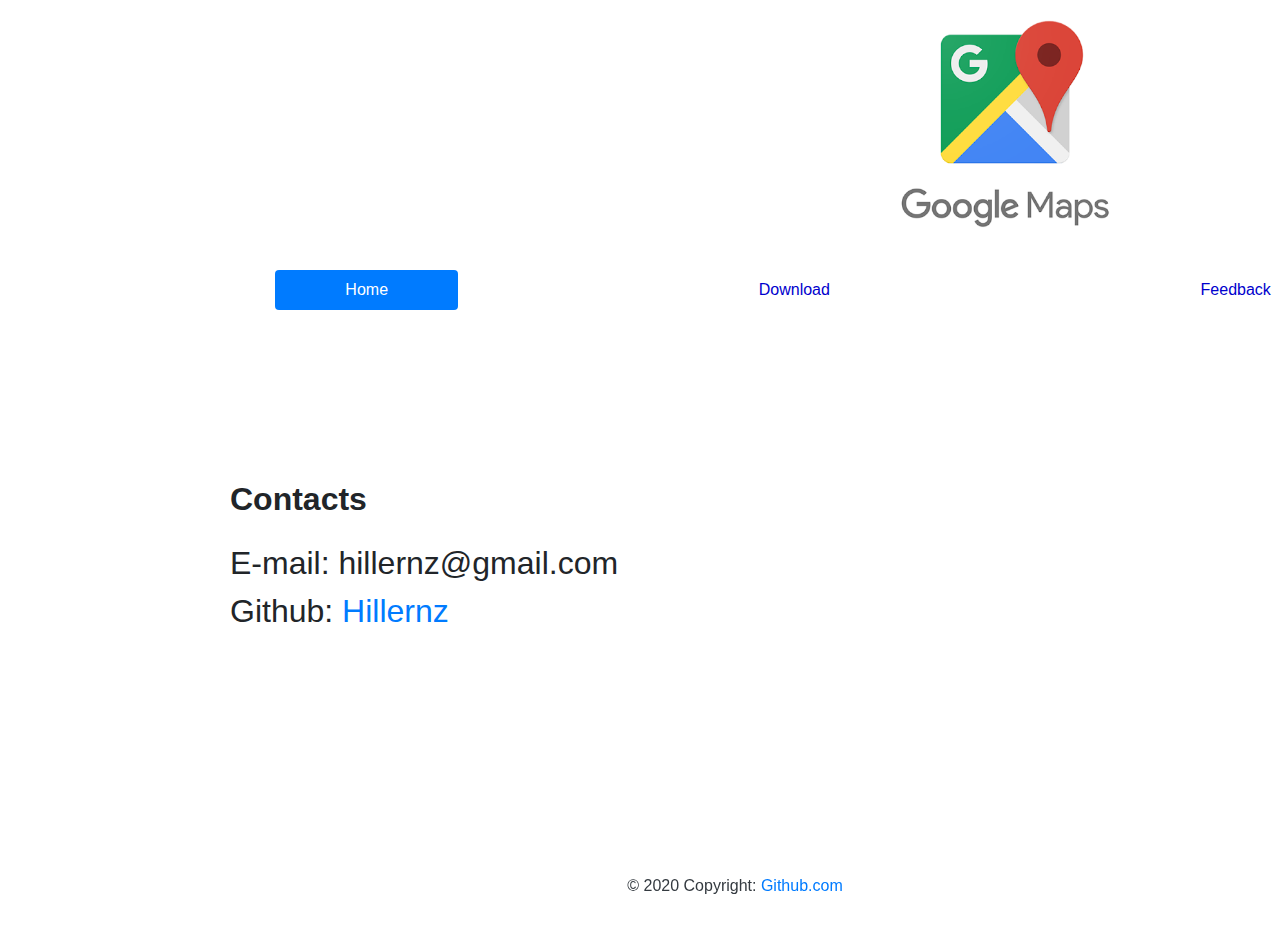
<file: lab1/pages/contacts.html>
<!DOCTYPE html>
<html lang="en">

<head>
    <title>Lab1</title>
    <meta charset="utf-8">
    <link rel="stylesheet" href="https://maxcdn.bootstrapcdn.com/bootstrap/4.0.0/css/bootstrap.min.css"
        integrity="sha384-Gn5384xqQ1aoWXA+058RXPxPg6fy4IWvTNh0E263XmFcJlSAwiGgFAW/dAiS6JXm" crossorigin="anonymous">
    <link rel="stylesheet" type="text/css" href="../css/style.css">
</head>

<body>
    <div class="container-fluid">
        <div class="row">
            
            <div class="col-md-11">
                <div class="container-fluid">
                    <div class="page-header">
                        <h1><img
                                src="../images/logo.png"
                                alt="" width="330"></h1>
                    </div>
                    <div class="col-md-1">
                <ul class="nav nav-pills flex-column">
                    <li class="nav-item">
                        <a class="nav-link active" href="../index.html">Home</a>
                    </li>
                    <li class="nav-item">
                        <a class="nav-link" href="download.html">Download</a>
                    </li>
                    <li class="nav-item">
                        <a class="nav-link" href="feedback.html">Feedback</a>
                    </li>
                    <li class="nav-item">
                        <a class="nav-link" href="contacts.html">Contacts</a>
                    </li>
                </ul>
            </div>
                  <div class = "contextr">
                    <div class="content">
                        <div class="contacts-info">
                            <p>Contacts</p>
                            E-mail: hillernz@gmail.com <br>
                            Github: <a href="https://github.com/Hillernz"> Hillernz </a>
                        </div>
                    </div>
                    <div class="extra">
                        <div class="first">
                            <img src="../images/first.png" alt="" width="130">
                            <p>“Explore world landmarks, discover natural wonders, and step inside places with Street View on Google Maps”</p>
                            <button type="submit"  class="btn btn-primary btn-lg">
                          <a href="https://www.google.com/streetview/"><font color="white"">Learn more</font>
                          </a>
                        </button>
                        </div>
                    </div>
                  </div>
                </div>
            </div>
        </div>
    </div>

    <footer class="page-footer font-small purple pt-1 fixed-bottom">
        <div class="footer-content text-dark text-center">
            © 2020 Copyright: <a href="https://github.com/Hillernz"> Github.com </a>
        </div>
    </footer>

</body>

</html>
</file>
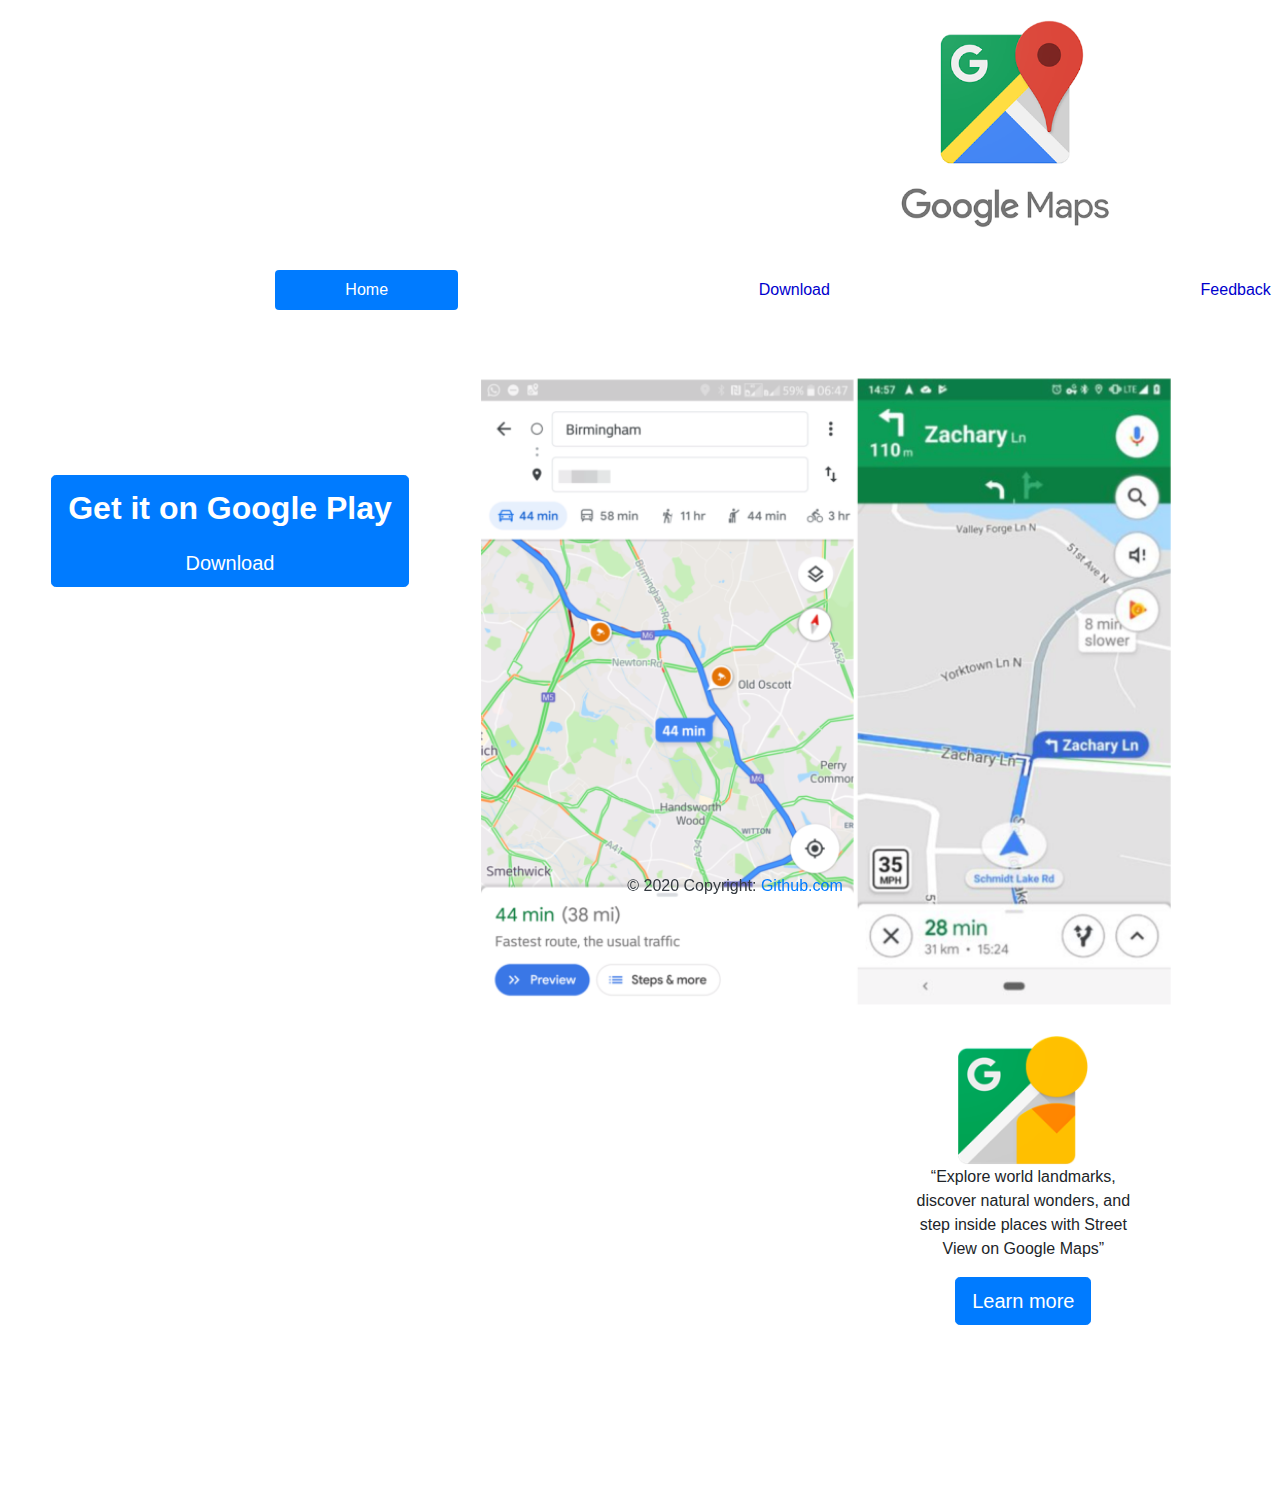
<file: lab1/pages/download.html>
<!DOCTYPE html>
<html lang="en">

<head>
    <title>Lab1</title>
    <meta charset="utf-8">
    <link rel="stylesheet" href="https://maxcdn.bootstrapcdn.com/bootstrap/4.0.0/css/bootstrap.min.css"
        integrity="sha384-Gn5384xqQ1aoWXA+058RXPxPg6fy4IWvTNh0E263XmFcJlSAwiGgFAW/dAiS6JXm" crossorigin="anonymous">
    <link rel="stylesheet" type="text/css" href="../css/style.css">
</head>

<body>
    <div class="container-fluid">
        <div class="row">
            
            <div class="col-md-11">
                <div class="container-fluid">
                    <div class="page-header">
                        <h1><img
                                src="../images/logo.png"
                                alt="" width="330"></h1>
                    </div>
                    <div class="col-md-1">
                <ul class="nav nav-pills flex-column">
                    <li class="nav-item">
                        <a class="nav-link active" href="../index.html">Home</a>
                    </li>
                    <li class="nav-item">
                        <a class="nav-link" href="download.html">Download</a>
                    </li>
                    <li class="nav-item">
                        <a class="nav-link" href="feedback.html">Feedback</a>
                    </li>
                    <li class="nav-item">
                        <a class="nav-link" href="contacts.html">Contacts</a>
                    </li>
                </ul>
            </div>
                    <div class="content">
                        
                        <div class="example2">
                            <img src="../images/example2.png" alt="" width="700">
                        </div>
                        
                        <button type="submit"  class="btn btn-primary btn-lg">
                          
                          <a href="https://play.google.com/store/apps/details?id=com.google.android.apps.maps&amp;hl=en">
                          <p><font color="white"">Get it on Google Play</font></p>
                          <font color="white"">Download</font>
                          </a>
                        </button>
                    </div>
                    <div class="extra">
                        <div class="first">
                            <img src="../images/first.png" alt="" width="130">
                            <p>“Explore world landmarks, discover natural wonders, and step inside places with Street View on Google Maps”</p>
                            <button type="submit"  class="btn btn-primary btn-lg">
                          <a href="https://www.google.com/streetview/"><font color="white"">Learn more</font>
                          </a>
                        </button>
                        </div>
                
                    </div>
                </div>
            </div>
        </div>
    </div>

    <footer class="page-footer font-small purple pt-1 fixed-bottom">
        <div class="footer-content text-dark text-center">
            © 2020 Copyright: <a href="https://github.com/Hillernz"> Github.com </a>
        </div>
    </footer>

</body>

</html>
</file>
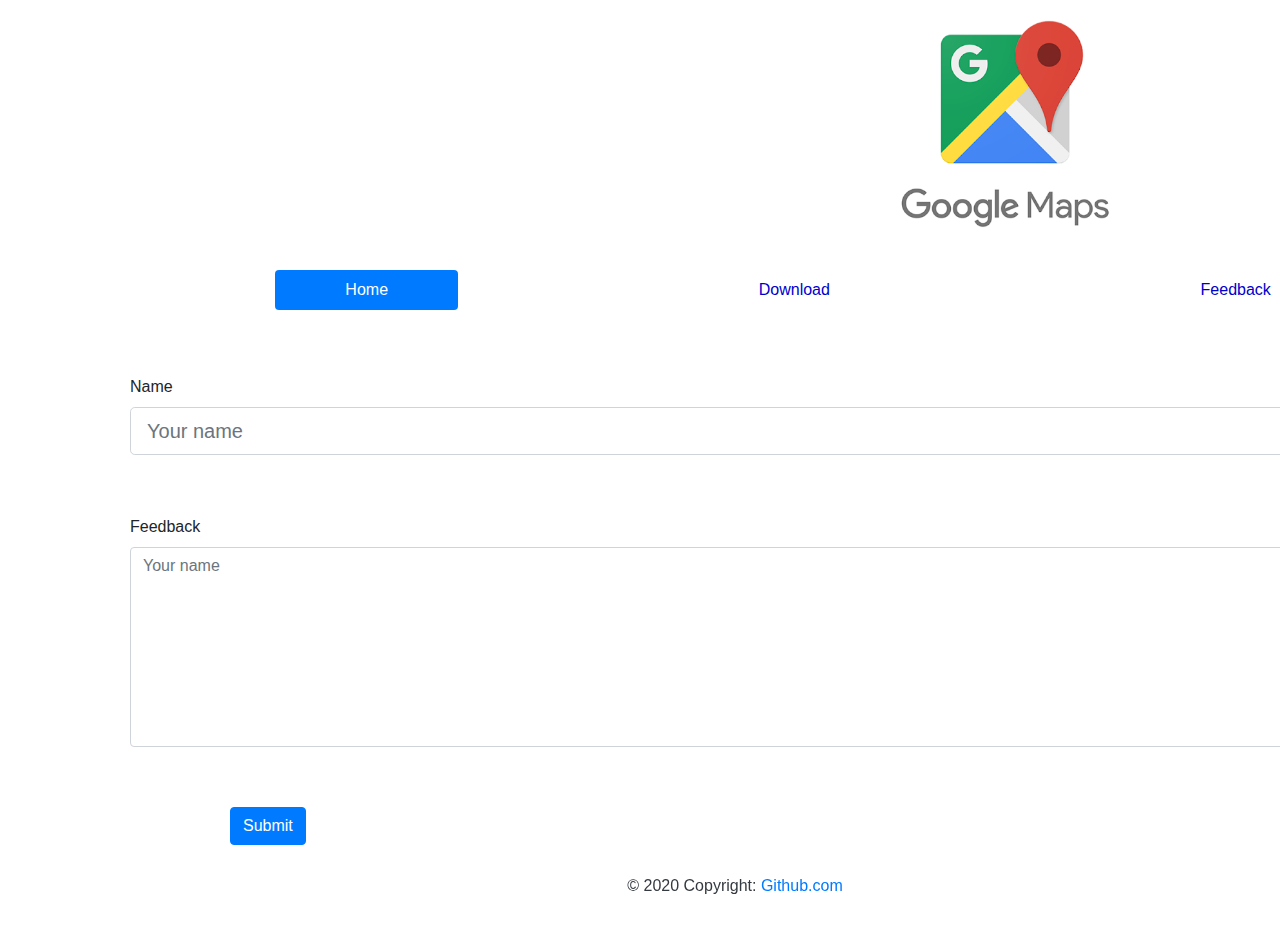
<file: lab1/pages/feedback.html>
<!DOCTYPE html>
<html lang="en">

<head>
    <title>Lab1</title>
    <meta charset="utf-8">
    <link rel="stylesheet" href="https://maxcdn.bootstrapcdn.com/bootstrap/4.0.0/css/bootstrap.min.css"
        integrity="sha384-Gn5384xqQ1aoWXA+058RXPxPg6fy4IWvTNh0E263XmFcJlSAwiGgFAW/dAiS6JXm" crossorigin="anonymous">
    <link rel="stylesheet" type="text/css" href="../css/style.css">
</head>

<body>
    <div class="container-fluid">
        <div class="row">
            
            <div class="col-md-11">
                <div class="container-fluid">
                    <div class="page-header">
                        <h1><img
                                src="../images/logo.png"
                                alt="" width="330"></h1>
                    </div>
                    <div class="col-md-1">
                <ul class="nav nav-pills flex-column">
                    <li class="nav-item">
                        <a class="nav-link active" href="../index.html">Home</a>
                    </li>
                    <li class="nav-item">
                        <a class="nav-link" href="download.html">Download</a>
                    </li>
                    <li class="nav-item">
                        <a class="nav-link" href="feedback.html">Feedback</a>
                    </li>
                    <li class="nav-item">
                        <a class="nav-link" href="contacts.html">Contacts</a>
                    </li>
                </ul>
            </div>
            <div class = "contextr">
                    <div class="feedback">
                        <form>
                            <div class="form-group">
                              <label for="exampleInputEmail1">Name</label>
                              <input class="form-control form-control-lg" type="text" placeholder="Your name">
                            </div>
                            <div class="form-group">
                              <label for="exampleInputPassword1">Feedback</label>
                              <textarea class="form-control" rows="5" placeholder="Your name"></textarea>
                            </div>
                            <button type="submit" class="btn btn-primary">Submit</button>
                          </form>
                    </div>
                    <div class="extra">
                        <div class="first">
                            <img src="../images/first.png" alt="" width="130">
                            <p>“Explore world landmarks, discover natural wonders, and step inside places with Street View on Google Maps”</p>
                            <button type="submit"  class="btn btn-primary btn-lg">
                          <a href="https://www.google.com/streetview/"><font color="white"">Learn more</font>
                          </a>
                        </button>
                        </div>
                    </div>
                </div>
                </div>
            </div>
        </div>
    </div>

    <footer class="page-footer font-small purple pt-1 fixed-bottom">
        <div class="footer-content text-dark text-center">
            © 2020 Copyright: <a href="https://github.com/Hillernz"> Github.com </a>
        </div>
    </footer>

</body>

</html>
</file>
<file: lab1/css/style.css>
body {
    margin: 0;
    padding: 0;
  }


  .page-header {
      font-style: inherit;
      text-align: center;
      width: 1730px;
      height: 125px;
      margin-left: 110px;
  }


 .nav-item {
     margin-top: 20px;
     margin-left: 230px;
     margin-bottom: 20px;
    text-align: center;
}

.nav-link {
    color: mediumblue ;
}

.nav {
    margin-top: 125px;
    height: 125px;
    width: 1730px;
}

.contextr {
    height: 560px;
    width: 1730px;

}

.feedback {
    width: 1200px;
    text-align: left;
    height: 560px;
    display: inline-block;
}

.feedback button {
    margin-left: 200px;
    display: inline-block;
}

.form-group {
    margin-bottom: 60px;
    margin-left: 100px;
    display: inline-block;
}

.contacts-info {
    margin-top: 100px;
    margin-left: 200px;
    float: left;
    text-align: left;
    display: inline-block;
}

.content {
    width: 900px;
    text-align: center;
    height: 560px;
    font-size: xx-large;
    display: inline-block;
}



.example2 {
    margin-left: 50px;
    float: right;
    width: 50%;
}

.content button {
    margin-top: 100px;
}

.content p {
    font-weight: bold;
    font-size: xx-large;
}

.main-info {
    margin-top: 100px;
    margin-left: 60px;
    float: left;
    text-align: left;
    width: 60%;
    display: inline-block;
}

.main-image {
    margin-top: 100px;
    float: right;
    width: 30%;
    display: inline-block;
}

.extra {
    float: right;
    text-align: center;
    width: 400px;
    height: 560px;
    display: inline-block;
}

.first {
    margin-top: 100px;
    float: right;
    width: 60%;
    display: inline-block;
}

.page-footer {
    margin-left: 190px;
    height: 30px;
}

input {
    width: 1300px; 
    min-width:1300px; 
    max-width:1300px; 
}

textarea{ 
    width: 1300px; 
    min-width:1300px; 
    max-width:1300px; 
  
    height:200px; 
    min-height:200px;  
    max-height:200px;
  }
</file>
